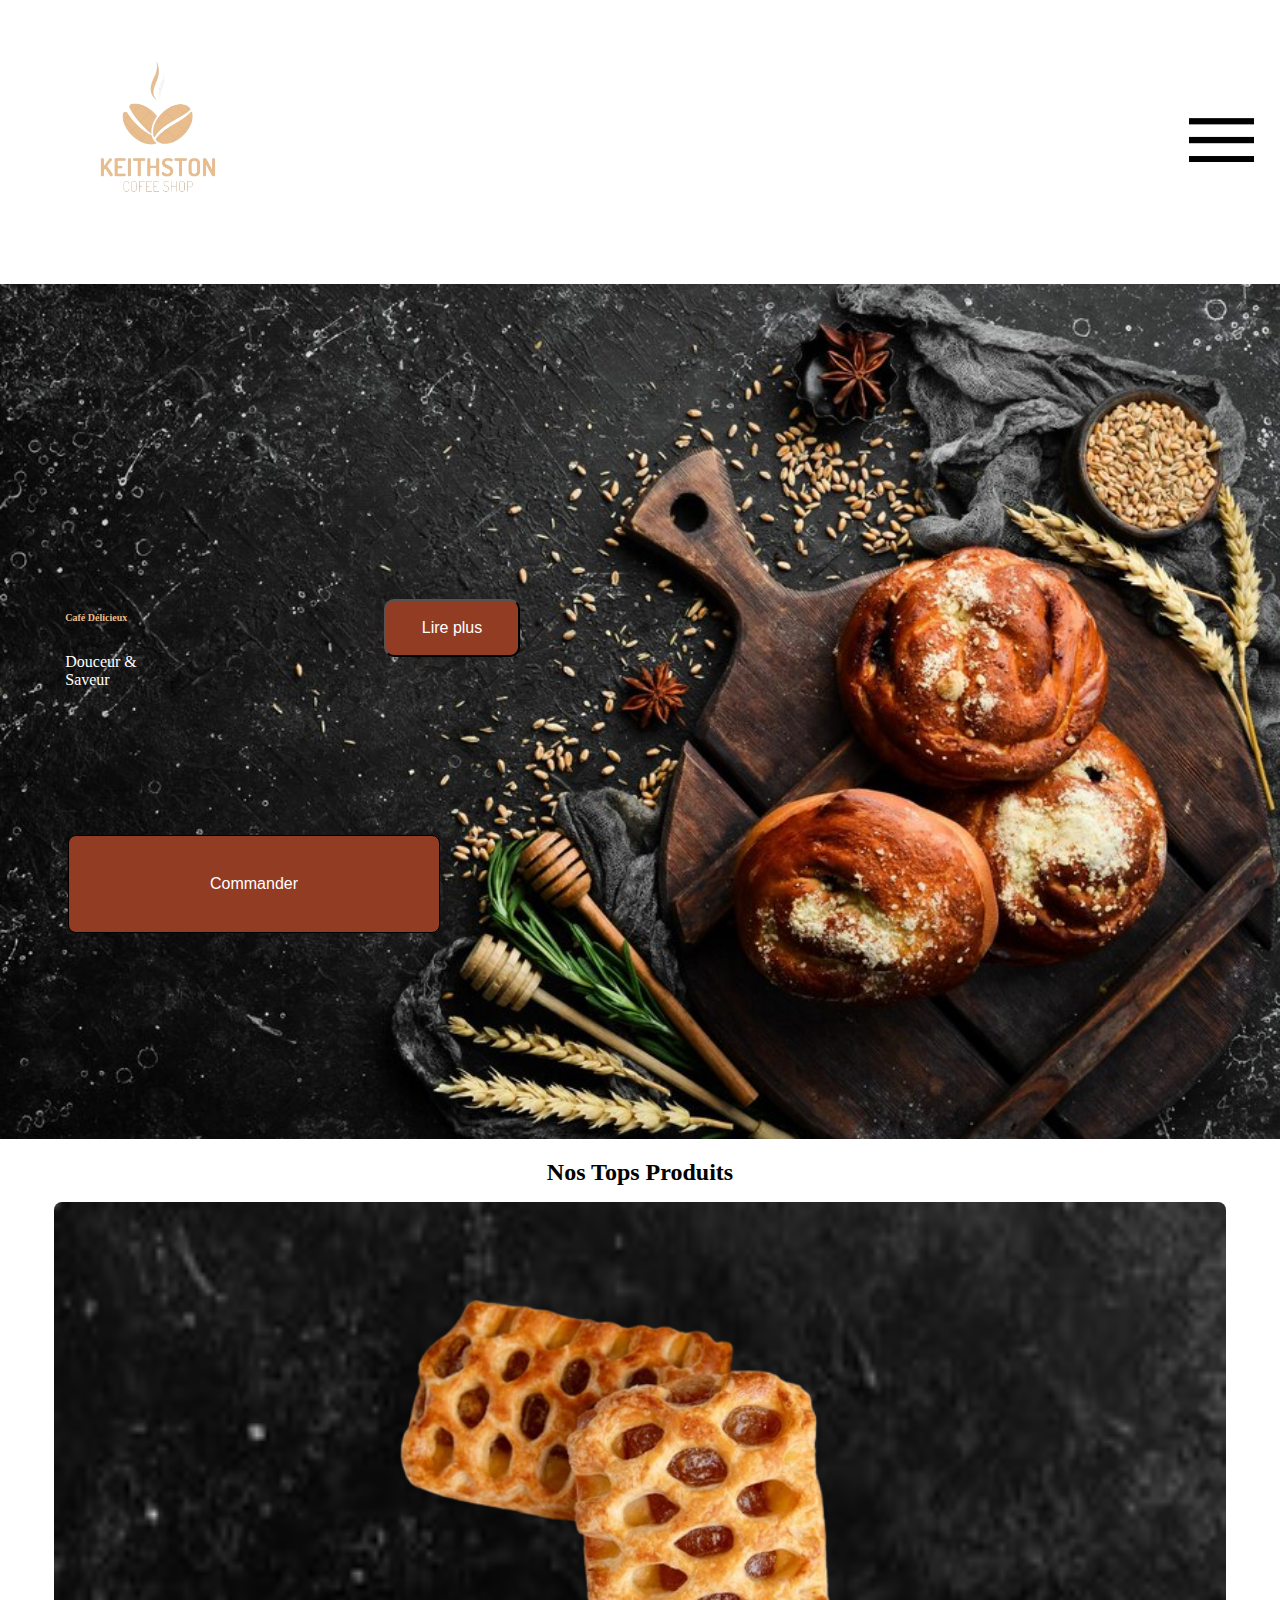
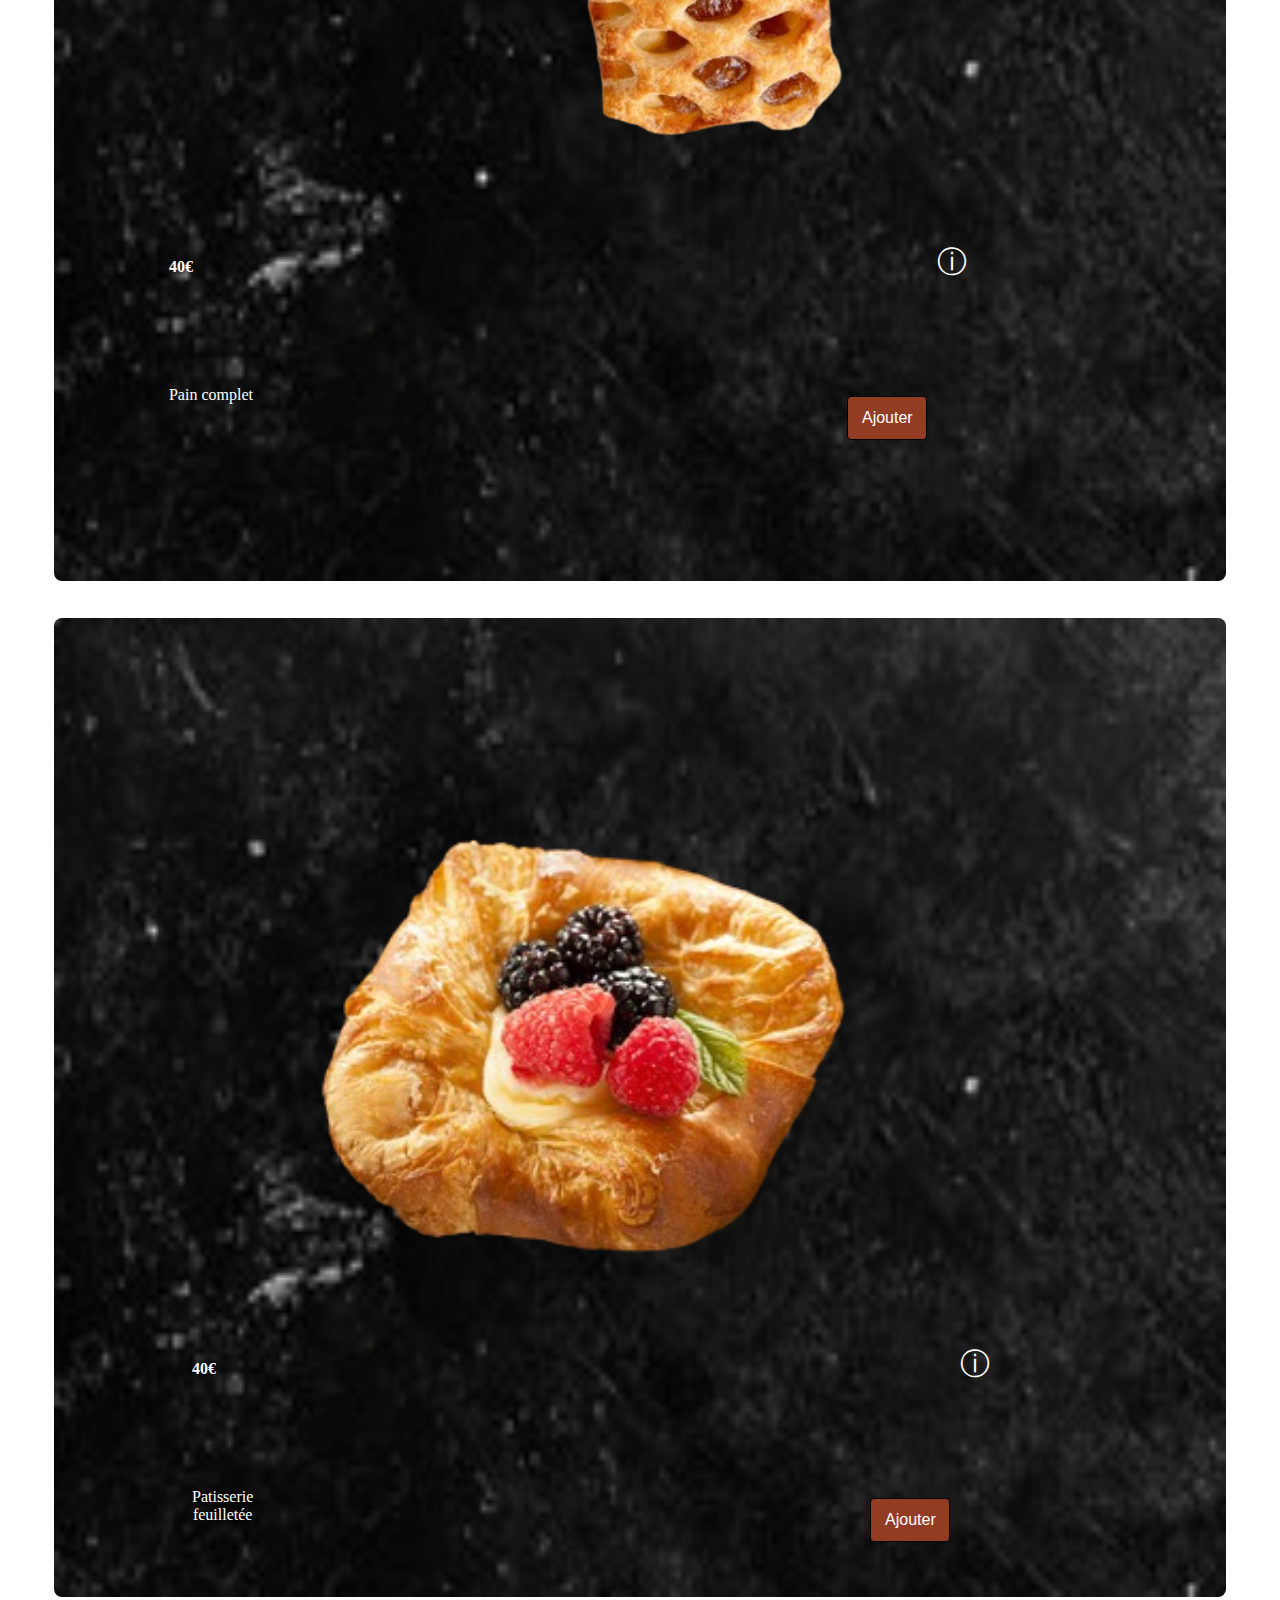
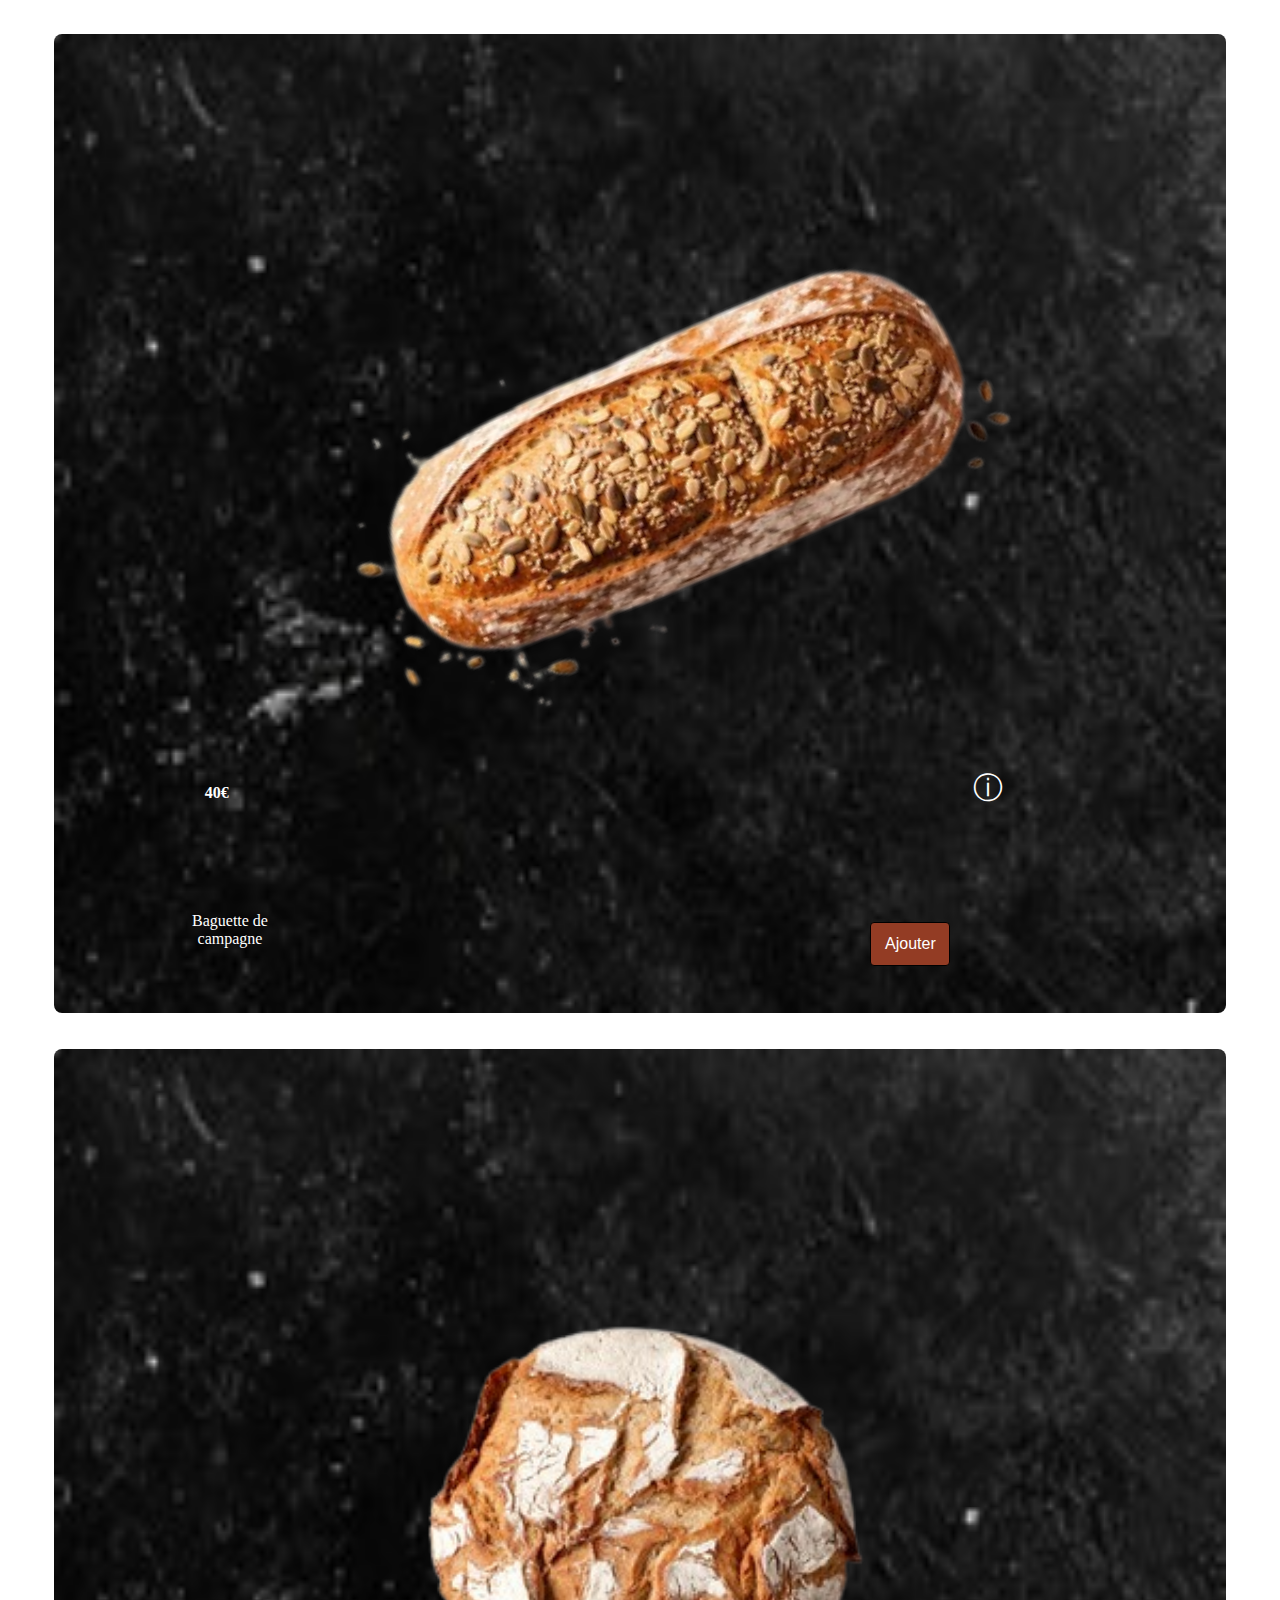
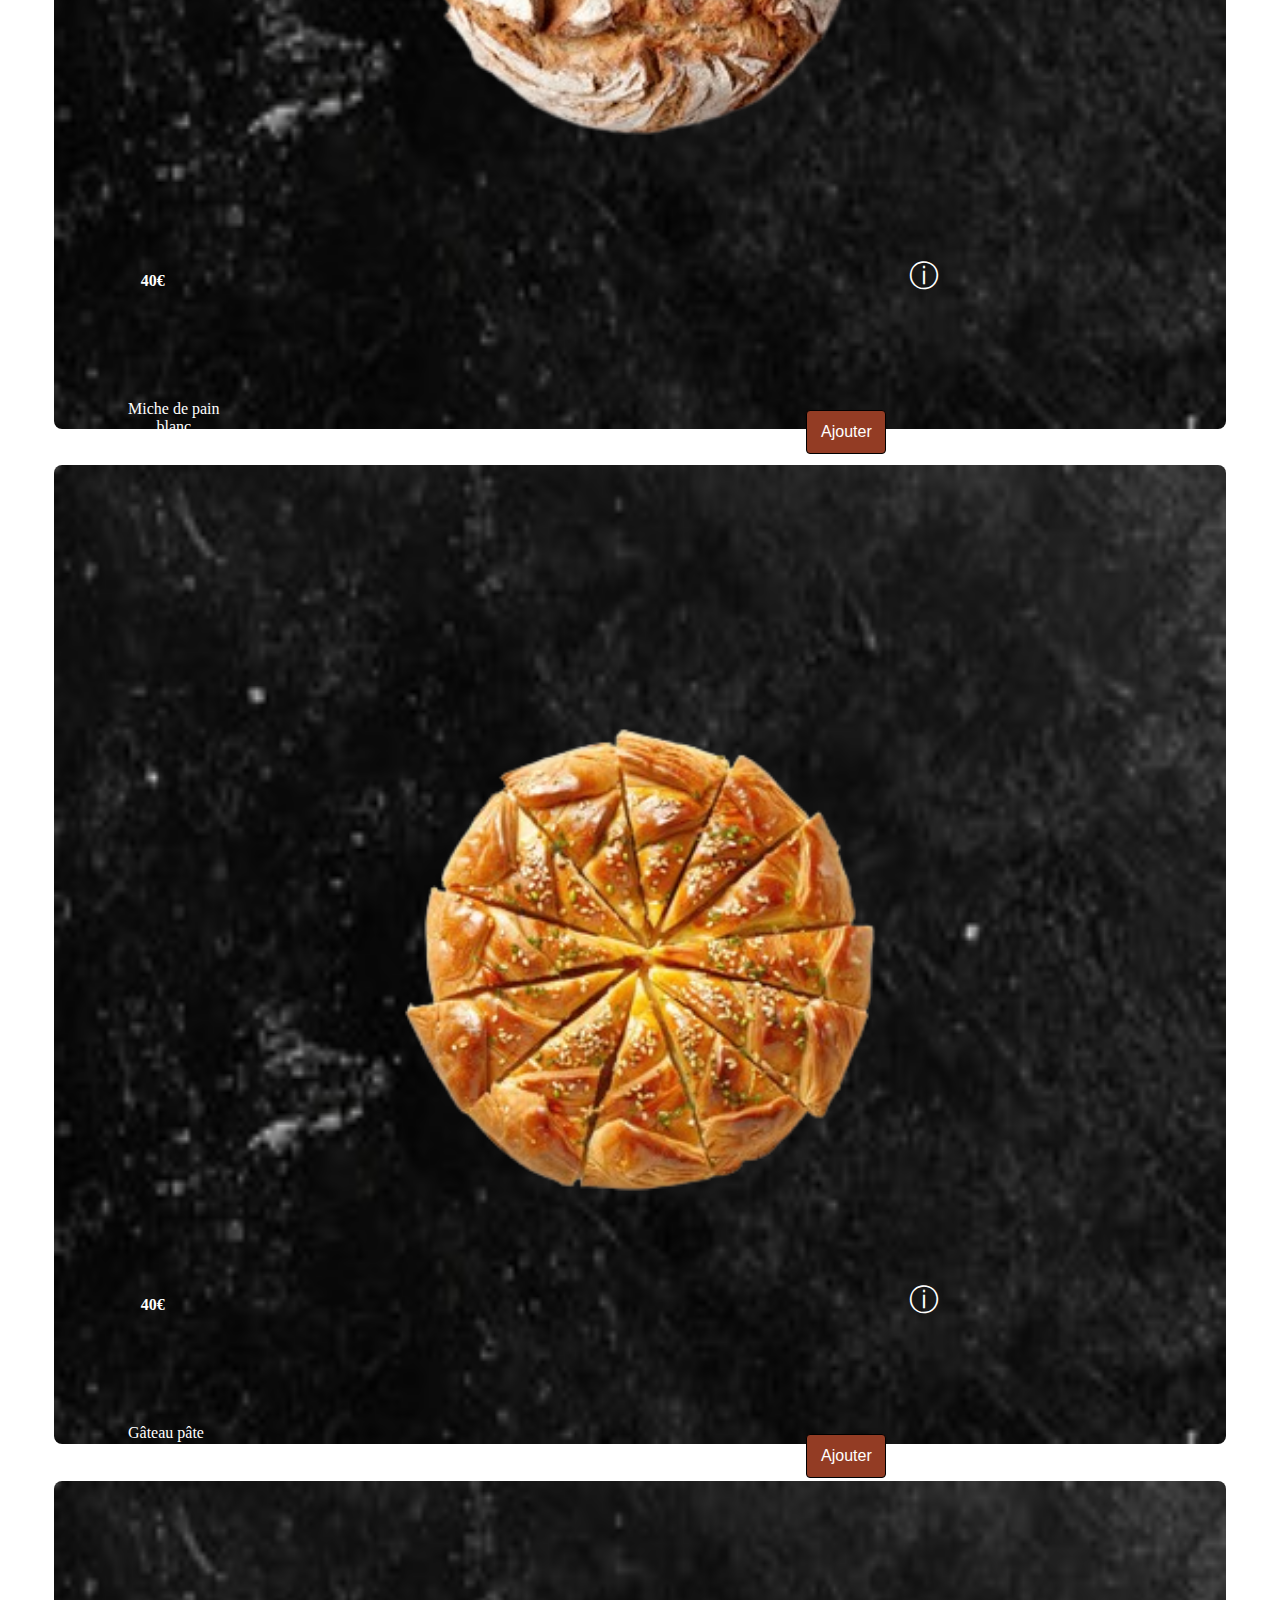
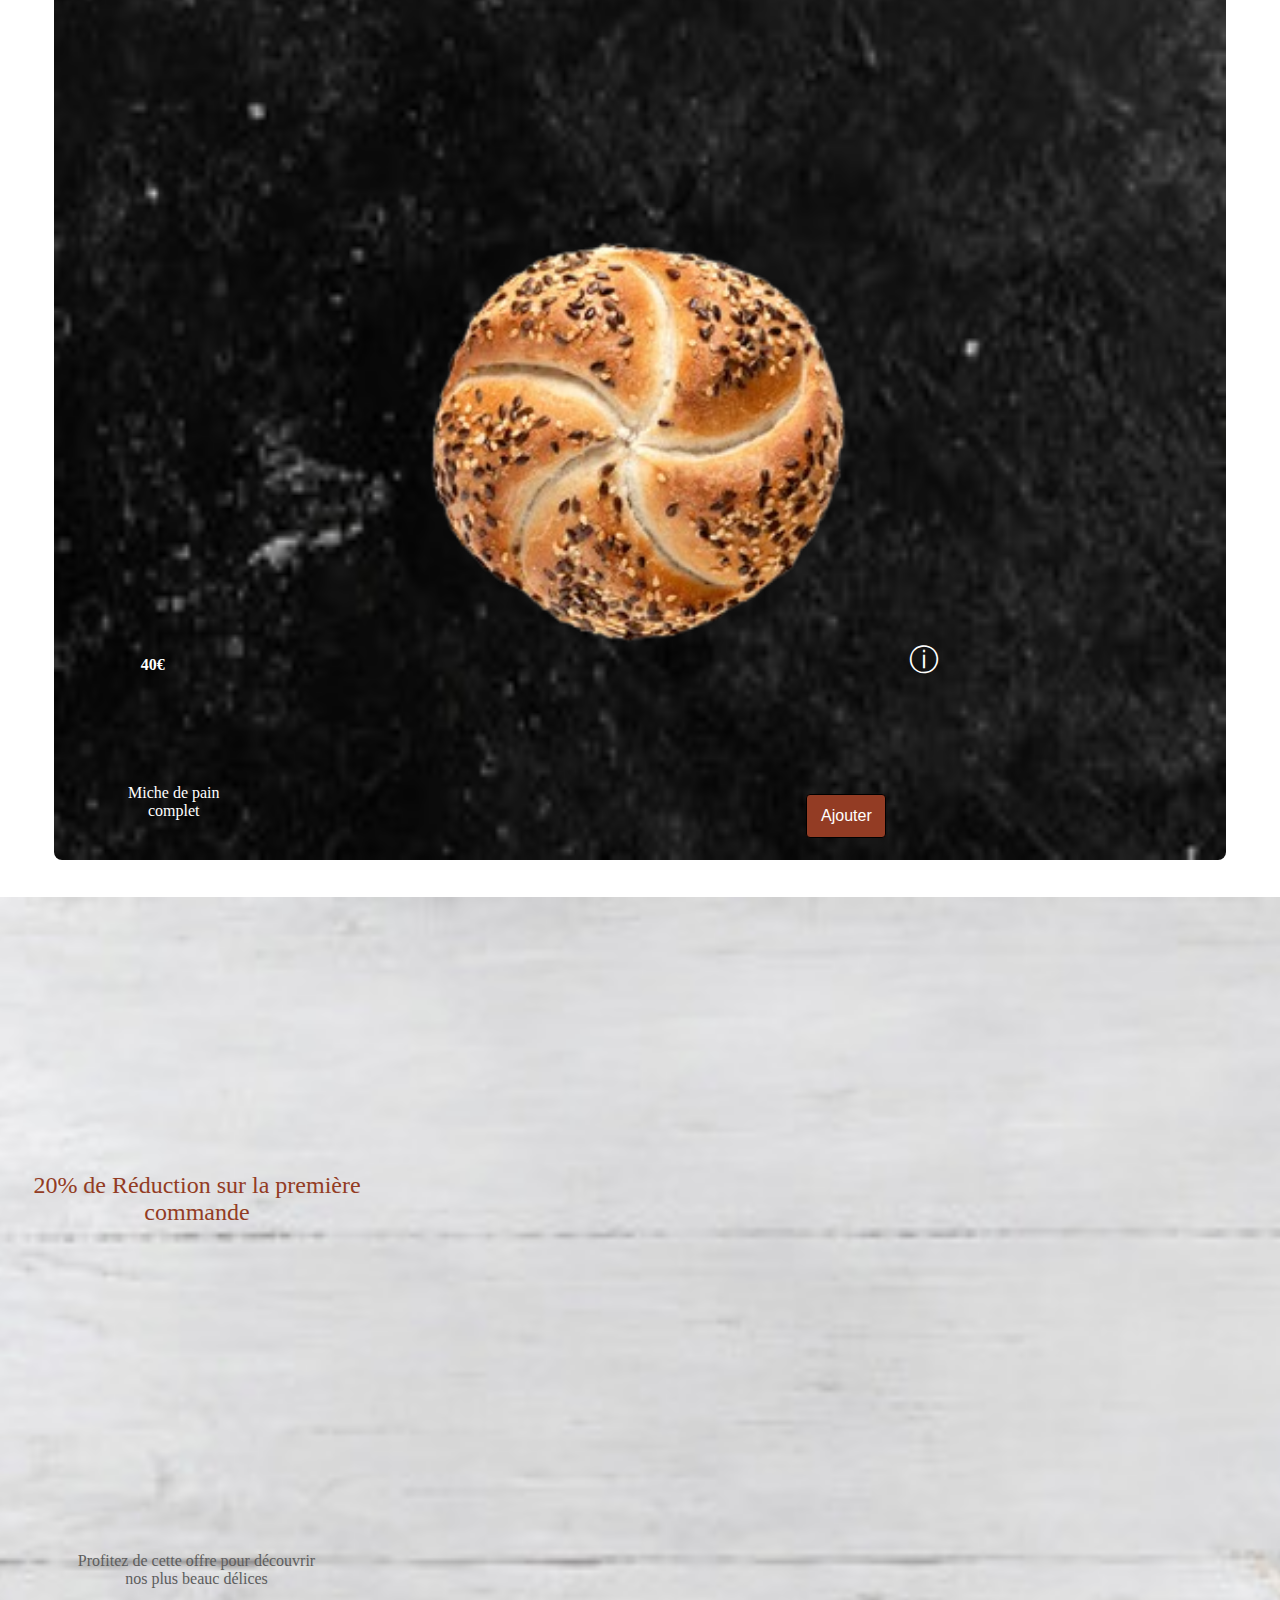
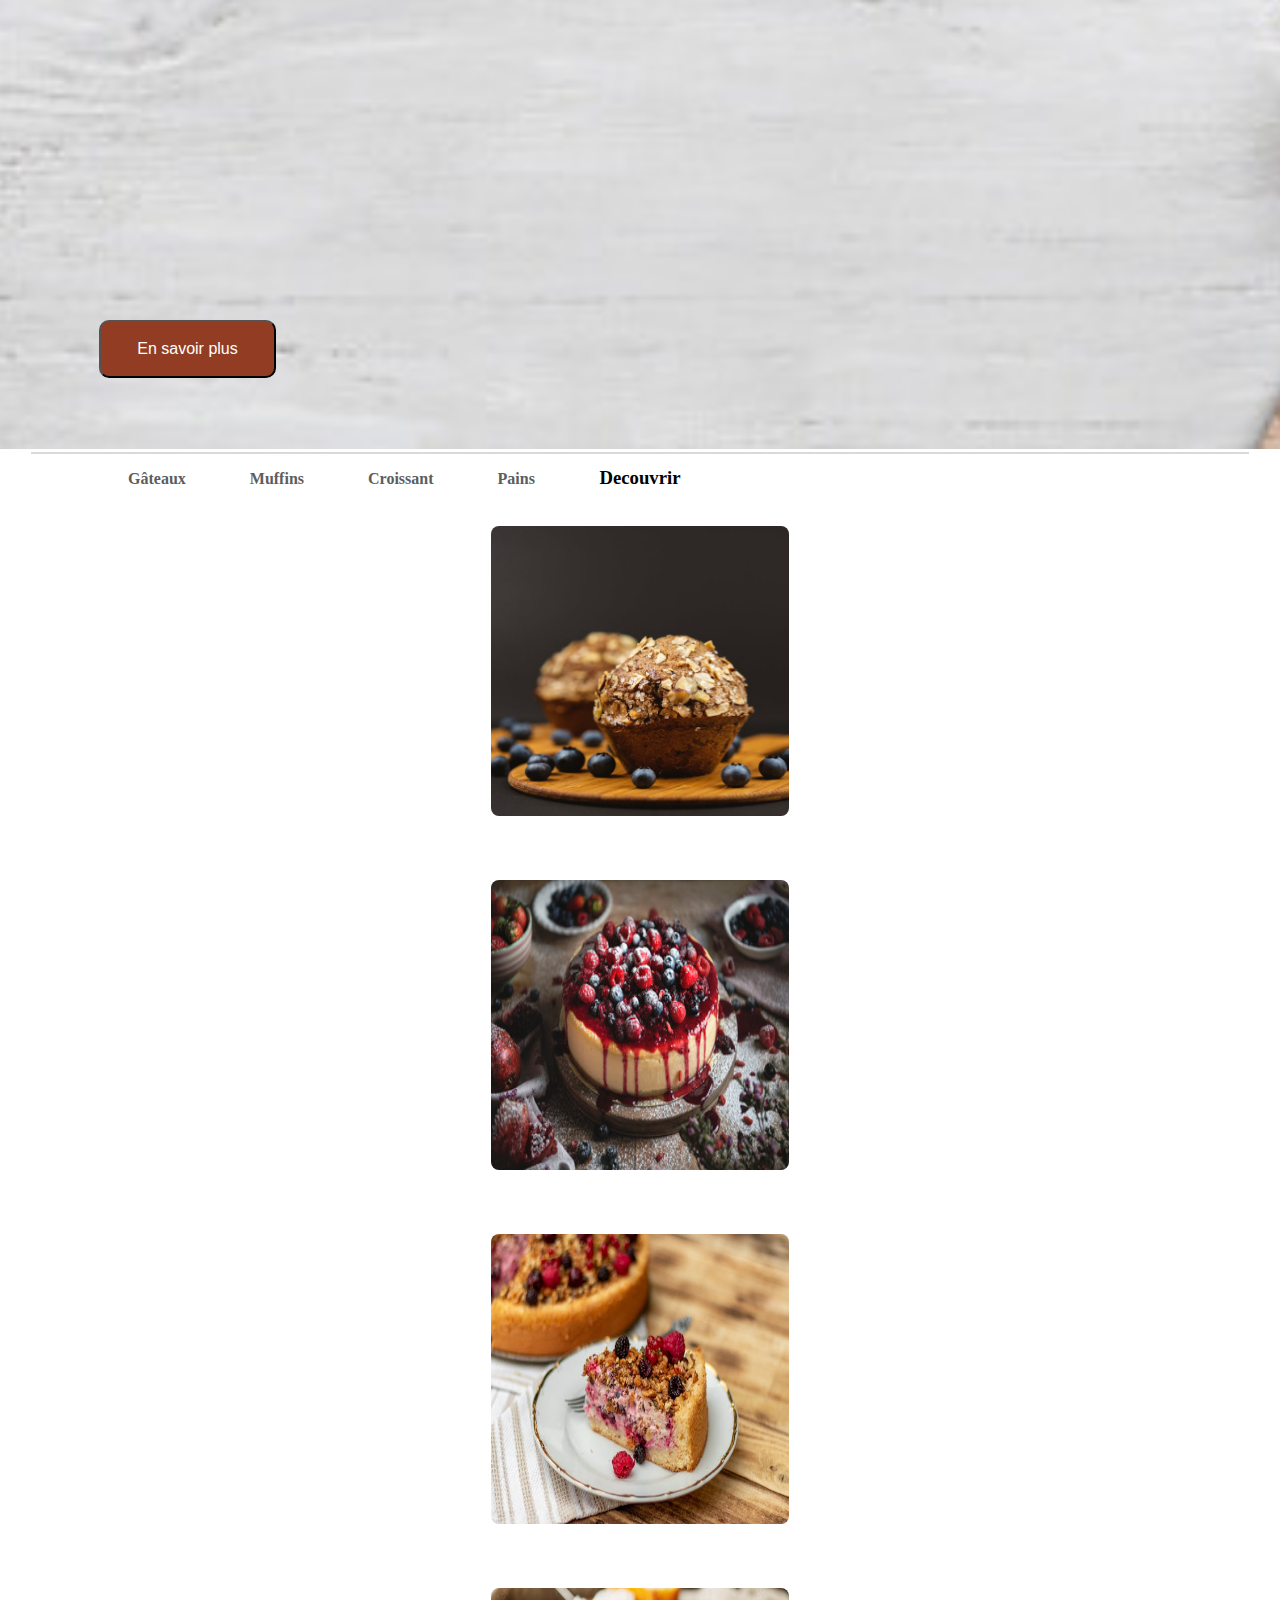
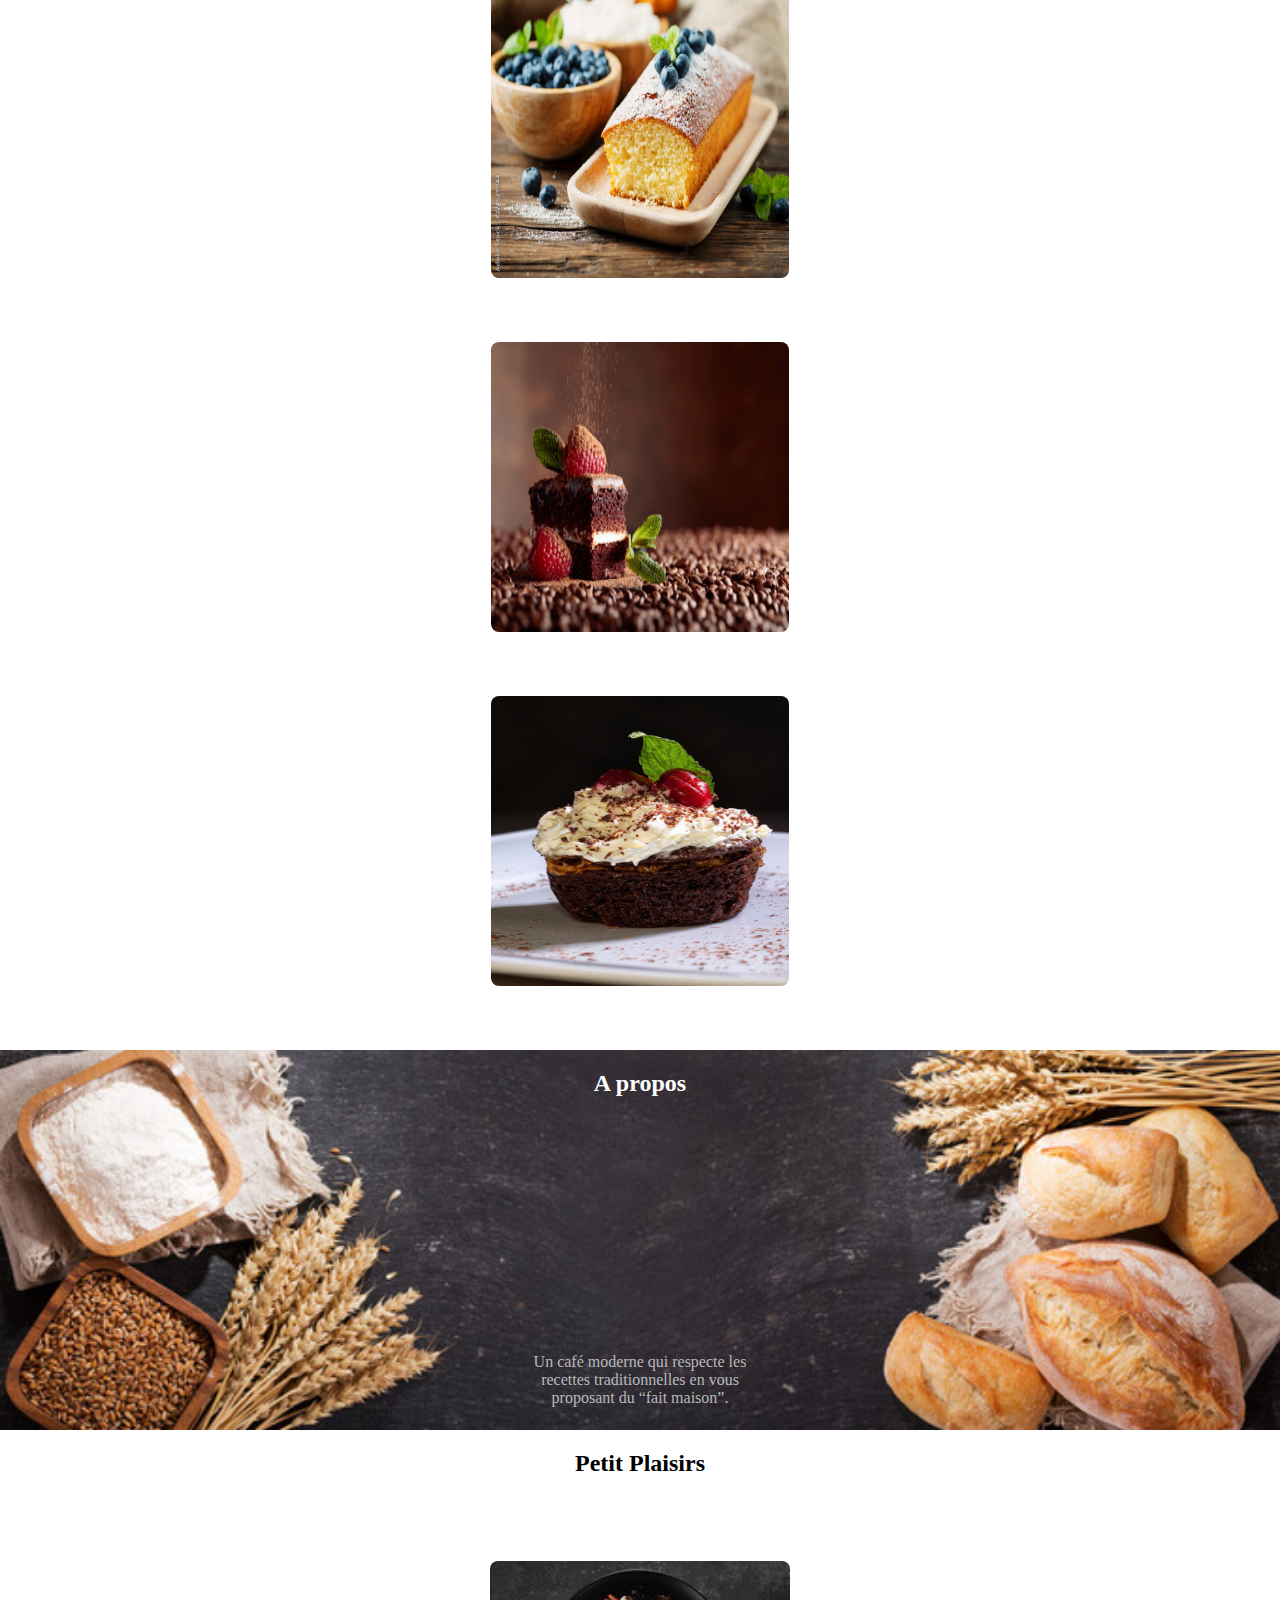
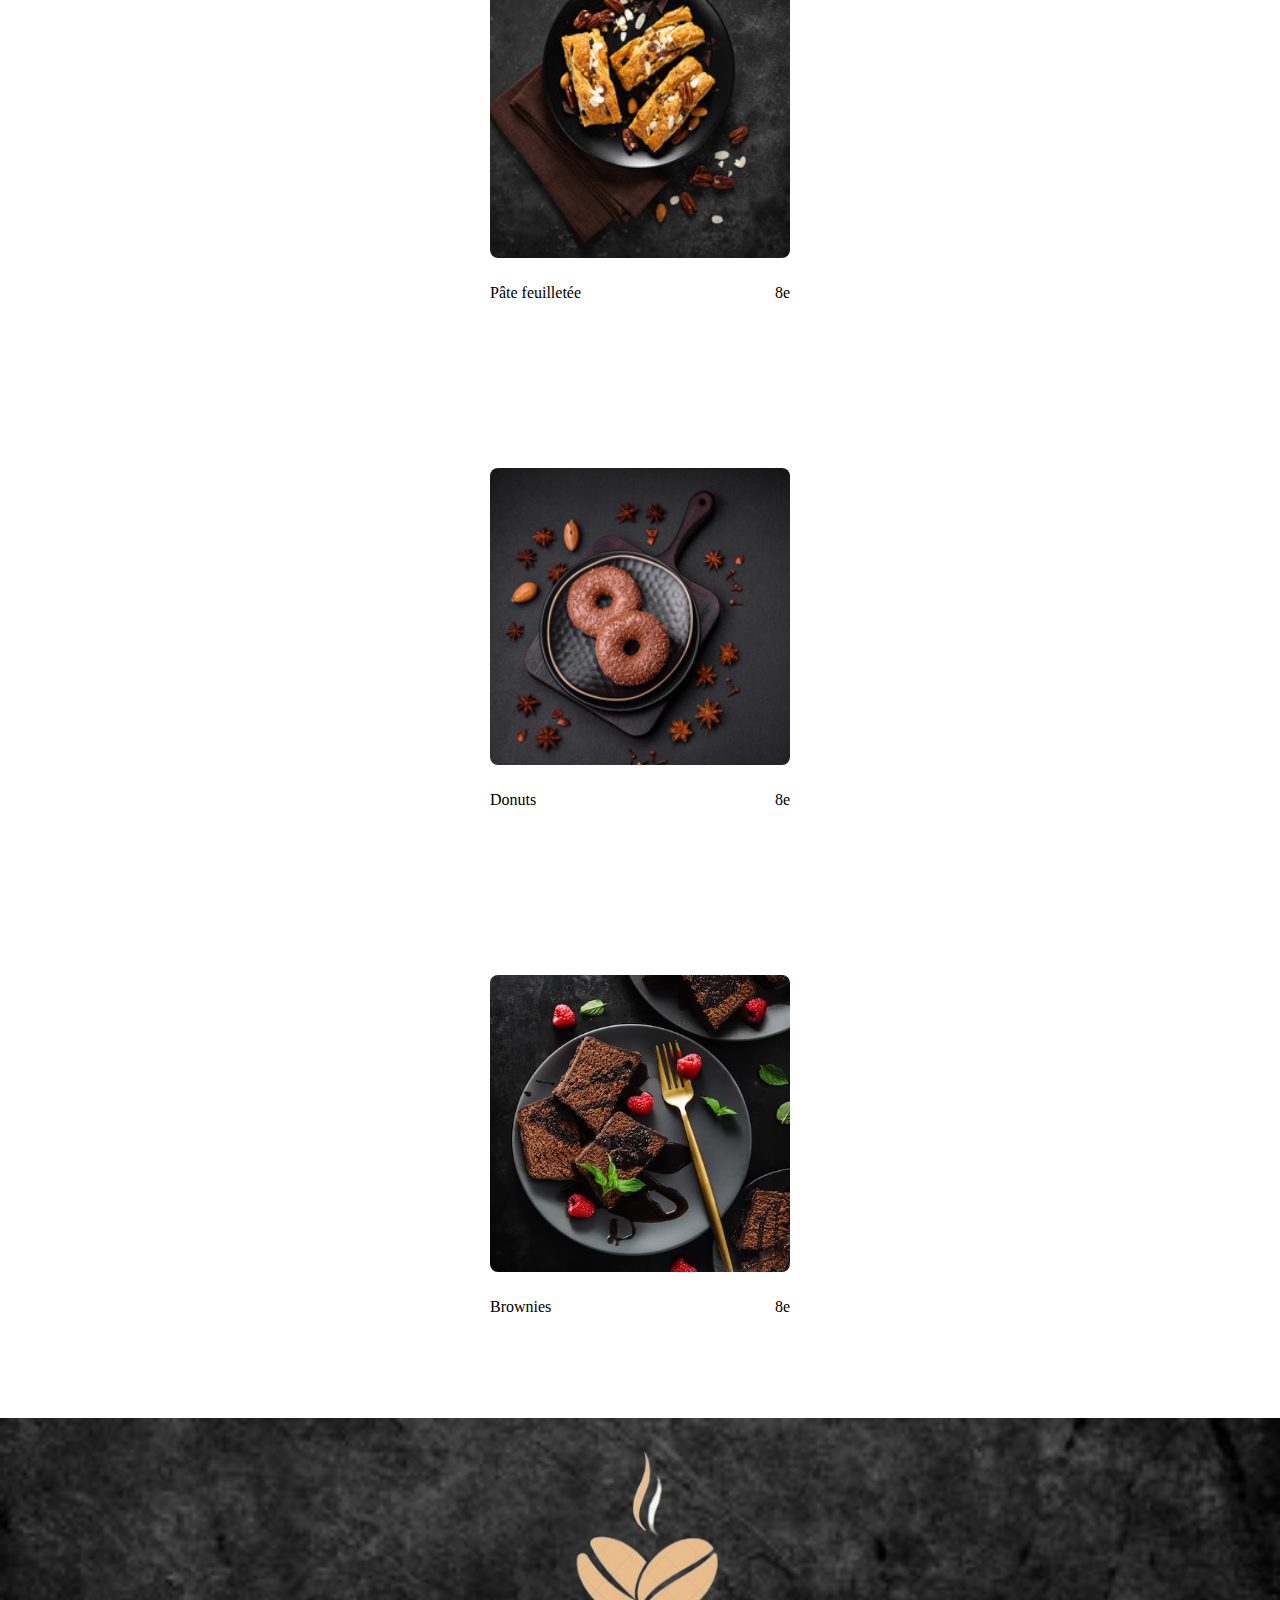
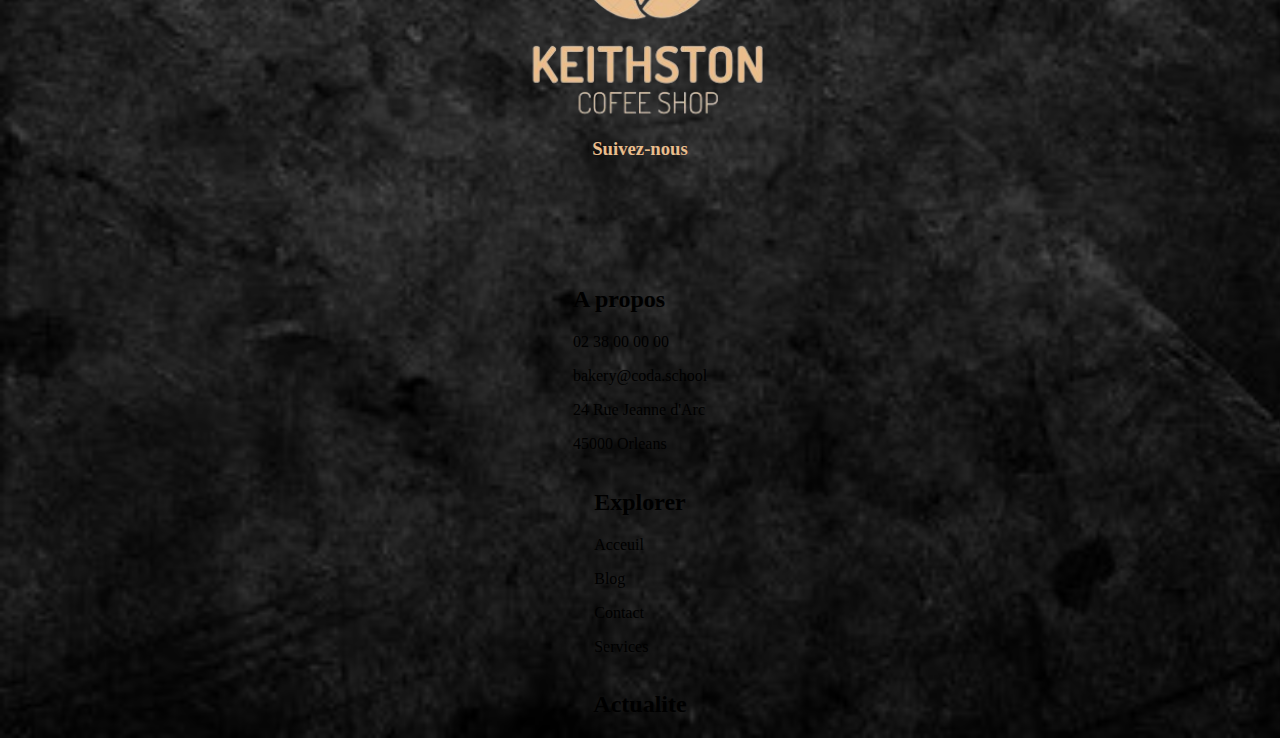
<file: site_web/site_web/index.html>
<!DOCTYPE html>
<html lang="fr">
<head>
    <meta charset="UTF-8">
    <meta name="viewport" content="width=device-width, initial-scale=1.0">
    <link rel="stylesheet" href="index.css">
    <title>Document</title>
</head>
<body>
    <section>
        <header>
            <div class="logo">
                <img src="images/logo.png" alt="rien">
            </div>
            <div class="bar"><img src="images/bars.png" alt="riens"></div>
        </header>
    </section>
    <article class="frontpage">
        <img src="images/background_home.png" alt="rien">
        <button>Commander</button>
        <div>
            <p>Café Délicieux</p>
            <h2>Douceur & <br>Saveur</h2>
        </div>
    </article>

    <article class="TopProduit">
        <h1>Nos Tops Produits</h1>
        <section class="produit1">
            <img id="background-img" src="images/food/topproduitback.png" alt="rien">
            <img id="bread-img" src="images/food/paincomplet.png" alt="paincomplet">
            <div class="ranger2">
                <h3>40€ </h3>
                <h2>ⓘ</h2>
            </div>
            <div class="ranger3">
                <h3>Pain complet</h3>
                <button>Ajouter</button>

            </div>
        </section>
        <section class="produit2">
            <img id="background-img" src="images/food/topproduitback.png" alt="rien">
            <img id="patisserie-img"src="images/food/patisserie.png" alt="paincomplet">
            <div class="ranger2">
                <h3>40€ </h3>
                <h2>ⓘ</h2>
            </div>
            <div class="ranger3">
                <h3>Patisserie <br>feuilletée</h3>
                <button>Ajouter</button>

            </div>
        </section>
        <section class="produit3">
            <img id="background-img" src="images/food/topproduitback.png" alt="rien">
            <img id="baguette-img"src="images/food/Baguette.png" alt="paincomplet">
            <div class="ranger2">
                <h3>40€ </h3>
                <h2>ⓘ</h2>
            </div>
            <div class="ranger3">
                <h3>Baguette de<br>campagne</h3>
                <button>Ajouter</button>

            </div>
        </section>
        <section class="produit4">
            <img id="background-img" src="images/food/topproduitback.png" alt="rien">
            <img id="miche-img"src="images/food/Miche.png" alt="paincomplet">
            <div class="ranger2">
                <h3>40€ </h3>
                <h2>ⓘ</h2>
            </div>
            <div class="ranger3">
                <h3>Miche de pain<br>blanc</h3>
                <button>Ajouter</button>

            </div>
        </section>
                <section class="produit5">
            <img id="background-img" src="images/food/topproduitback.png" alt="rien">
            <img id="gateau-img"src="images/food/Gateau.png" alt="paincomplet">
            <div class="ranger2">
                <h3>40€ </h3>
                <h2>ⓘ</h2>
            </div>
            <div class="ranger3">
                <h3>Gâteau pâte<br>feuilletée</h3>
                <button>Ajouter</button>

            </div>
        </section>
        <section class="produit6">
            <img id="background-img" src="images/food/topproduitback.png" alt="rien">
            <img id="miche2-img"src="images/food/Michelle.png" alt="paincomplet">
            <div class="ranger2">
                <h3>40€ </h3>
                <h2>ⓘ</h2>
            </div>
            <div class="ranger3">
                <h3>Miche de pain<br>complet</h3>
                <button>Ajouter</button>

            </div>
        </section>
    </article>
    <section class="reduc">
        <h2>20% de Réduction sur la première <br> commande</h2>
        <p>Profitez de cette offre pour découvrir <br>nos plus beauc délices</p>
        <button>En savoir plus</button>
    </section>
    <section class="decouvrir">
        <h3>Decouvrir</h3>
        <div class="choix">
            <p>Gâteaux</p>
            <p>Muffins</p>
            <p>Croissant</p>
            <p>Pains</p>
        </div>
        <div class="line">
            <hr width="95%" color="#D9D9D9" size="2">
        </div>
        <div class="images">
            <img src="images/dcouvrire/muffin.png" alt="">
            <img src="images/dcouvrire/gatau.png" alt="">
            <img src="images/dcouvrire/slice.png" alt="">
            <img src="images/dcouvrire/pote.png" alt="">
            <img src="images/dcouvrire/chocolate.png" alt="">
            <img src="images/dcouvrire/chocolatemuffin.png" alt="">
            
        </div>
    </section>
    <section class="apropos">
        <h2>A propos</h2>
        <p>Un café moderne qui respecte les <br> recettes traditionnelles en vous <br> proposant du “fait maison”. </p>
        <button>Lire plus</button>
    </section>
    <section class="plaisire">
        <h2>Petit Plaisirs</h2>
        <div class="pate">
            <img src="images/food/pate.png" alt="plat de pates">
            <div class="rang1">
                <span>Pâte feuilletée</span>
                <span>8e</span>
            </div>
        </di>

        </div>
        <div class="donuts">
            <img src="images/food/Donut.png" alt="plat de donuts">
            <div class="rang1">
                <span>Donuts</span>
                <span>8e</span>
            </div>
        </div>
        <div class="brownie">
            <img src="images/food/Brownie.png" alt="plat de brownie">
            <div class="rang1">
                <span>Brownies</span>
                <span>8e</span>
            </div>
        </div>
    </section>
    <footer>

        <img id="logo2" src="images/logo2.png" alt="logo">
        <section class="socials">
            <h3>Suivez-nous</h2>
            <div id="logos">
                
            </div>
        </section>
        <section id="propos">
            <h2>A propos</h2>
            <p>02 38 00 00 00</p>
            <p>bakery@coda.school</p>
            <p>24 Rue Jeanne d'Arc</p>
            <p>45000 Orleans</p>
        </section>
        <section id="explore">
            <h2>Explorer</h2>
            <p>Acceuil</p>
            <p>Blog</p>
            <p>Contact</p>
            <p>Services</p>
        </section>
        <section id="actu">
            <h2>Actualite</h2>
            <div id="nouvdelice">

            </div>
            <di id="painraisin">

            </di>
        </section>
    </footer>
</body>
</html>
</file>
<file: site_web/site_web/index.css>
body {
    margin: 0;
}
header{
    display: flex;
    align-items: center;
    justify-content: space-between;
    padding: 0.95vw 2vw;
    
}


.logo img{
    width: 20vw;
    height: auto;

}


.bar img{
    width: 5.09vw;
    height: 3.42vw;

}

.frontpage img{
    position:relative;
    width: 100vw;
    height: auto;
    margin-top: auto;
    
}

.frontpage button {
    border:1px solid #000000;
    background-color: #933C24;
    border-radius: 8px;
    height: 7.63vw;
    width: 29.01vw;
    font-size: medium;
    font-weight: 600px;
    color: white;
    position: absolute;
    top: 65.27vw;
    left: 5.34vw;
}
.frontpage p{
    color:  #E9BD8C;
    position: absolute;
    top: 47vw;
    left: 5.1vw;
    font-size: 10px;
    font-weight: 600;
}
.frontpage h2{
    color: white;
    position: absolute;
    top: 50vw;
    left: 5.1vw;
    font-size: 16px;
    font-weight: 400;
}
.TopProduit {

    justify-content: center;
    text-align: center;

}

.TopProduit h1 {
    font-size: 24px;
    font-weight: 600;
}

.TopProduit .produit1{
    align-items: center;
    position: relative;
    display: inline-block;
}

#background-img {
    align-self: center;
    position: relative;
    height: 76.5vw;
    width: 91.6vw;
    border-radius: 8px;
    margin-bottom: 2.545vw;
}

.TopProduit .produit1 #bread-img {
    position: absolute;
    height: 60vw;
    width: auto;
    top: -10%;
    left: 50%; /*keep the percentage in mind */
    transform: translateX(-50%);
}

.ranger2 {
    display: flex;
    flex-direction: row;
    position: absolute;
    top: 50vw;
    left: 9vw;
}

.ranger2 h3{
    color: white;
    font-weight: 600;
    font-size: 16px;

}
.ranger2 h2{
    position: absolute;
    color: white;
    font-weight: 1;
    font-size: 30px;
    left: 60vw;
    top: -50%;

}

.ranger3 {
    display: flex;
    flex-direction: row;
    position: absolute;
    top: 60vw;
    left: 9vw;
}

.ranger3 h3 {
    color: white;
    font-weight: 500;
    font-size: 16px;
}

.ranger3 button {
    border:1px solid #000000;
    background-color: #933C24;
    border-radius: 4px;
    height: 44px;
    width: 80px;
    font-size: medium;
    font-weight: 600px;
    color: white;
    position: absolute;
    top: 2vw;
    left: 53vw;
}

.TopProduit .produit2 #patisserie-img {
    position: absolute;
    height: 40vw;
    width: auto;
    top: 185vw;
    left: 50%; /*keep the percentage in mind */
    transform: translateX(-50%);
}

.produit2 .ranger2 {
    display: flex;
    flex-direction: row;
    position: absolute;
    top: 230vw;
    left: 15vw;
}

.produit2 .ranger3 {
    display: flex;
    flex-direction: row;
    position: absolute;
    top: 240vw;
    left: 15vw;
}

.produit3 #baguette-img {
    position: absolute;
    height: 40vw;
    width: auto;
    top: 254vw;
    rotate: -22.97deg;
    left: 50%; /*keep the percentage in mind */
    transform: translateX(-50%);
}

.produit3 .ranger2 {
    display: flex;
    flex-direction: row;
    position: absolute;
    top: 310vw;
    left: 16vw;
}

.produit3 .ranger3 {
    display: flex;
    flex-direction: row;
    position: absolute;
    top: 320vw;
    left: 15vw;
}

.produit4 #miche-img {
    position: absolute;
    height: 40vw;
    width: auto;
    top: 350vw;
    left: 50%; /*keep the percentage in mind */
    transform: translateX(-50%);
}

.produit4 .ranger2 {
    display: flex;
    flex-direction: row;
    position: absolute;
    top: 395vw;
    left: 11vw;
}

.produit4 .ranger3 {
    display: flex;
    flex-direction: row;
    position: absolute;
    top: 405vw;
    left: 10vw;
}

.produit5 #gateau-img {
    position: absolute;
    height: 40vw;
    width: auto;
    top: 430vw;
    left: 50%; /*keep the percentage in mind */
    transform: translateX(-50%);
}

.produit5 .ranger2 {
    display: flex;
    flex-direction: row;
    position: absolute;
    top: 475vw;
    left: 11vw;
}

.produit5 .ranger3 {
    display: flex;
    flex-direction: row;
    position: absolute;
    top: 485vw;
    left: 10vw;
}

.produit6 #miche2-img {
    position: absolute;
    height: 40vw;
    width: auto;
    top: 515vw;
    left: 50%; /*keep the percentage in mind */
    transform: translateX(-50%);
}

.produit6 .ranger2 {
    display: flex;
    flex-direction: row;
    position: absolute;
    top: 550vw;
    left: 11vw;
}

.produit6 .ranger3 {
    display: flex;
    flex-direction: row;
    position: absolute;
    top: 560vw;
    left: 10vw;
}

.reduc {
    background-image: url(images/background_reduc.png);
    background-position: -100% center;
    background-size: cover;
    overflow: hidden;
    height: 90vw;
    width: 100%;
}

.reduc h2 {
    position: absolute;
    text-align: center;
    top: 590vw;
    left: 10px;
    width: 374px;
    color: #933C24;
    font-size: 24px;
    font-weight: 500;
}

.reduc p{
    position: absolute;
    text-align: center;
    top: 620vw;
    left: 49px;
    width: 295px;
    color: #5D5D5D;
    font-size: 16px;
    font-weight: 400;
}

.reduc button{
    background-color: #933C24;
    border-radius: 10px;
    height: 58px;
    width: 177px;
    font-size: medium;
    font-weight: 600px;
    color: white;
    position: absolute;
    top: 650vw;
    left: 99px;
}
.decouvrir .choix {
    display: flex;
    flex-direction: row;
    text-align: center;
    margin-left: 5vw;
}

.decouvrir h3{
    text-align: center;
    color: #000000;
    size: 24px;
    font-weight: 600;
}

.choix p{
    margin-left: 5vw;
    color: #5D5D5D;
    size: 16px;
    font-weight: 600;
    margin-top: -3vw;
}

.line {
    margin-top: -5vw;
}
.decouvrir .images{
    display: flex;
    flex-direction: column;
    justify-content: center;
    align-items: center;

}

.decouvrir .images img {
    height: 290px;
    width: 298px;
    border-radius: 8px;
    margin-top: 5vw;
}

.apropos{
    background-image: url(images/Aproposback.png);
    background-position: -105% center;
    background-size: cover;
    overflow: hidden;
    height: 380px;
    width: 100%;
    margin-top: 5vw;
}

.apropos h2{
    text-align: center;
    font-size: 24px;
    font-weight: 600;
    color: #FFFFFF;
}

.apropos p{
    margin-top: 20vw;
    text-align: center;
    font-size: 16px;
    font-weight: 400;
    color: #B9B9B9;
}

.apropos button{
    align-items: center;
    position: absolute;
    background-color: #933C24;
    border-radius: 10px;
    height: 58px;
    width: 136px;
    font-size: medium;
    font-weight: 600px;
    color: white;
    margin-left: 30%;
    top: 66.5%;


}

.plaisire {
    display: flex;
    flex-direction: column;
    justify-content: center;
    align-items: center;


}
.plaisire img {
    width: 300px;
    height: 297px;
    border-radius: 8px;
    display: flex;
    flex-direction: column;
    text-align: center;
    margin-top: 5vw;
    margin-bottom: 2vw;
}

.plaisire .rang1 {
    display: flex;
    justify-content: space-between;
    width: 100%;
    margin-bottom: 8vw;
}

.plaisire p {
    font-size: 16px;
    font-weight: 600;
}

.plaisire h2 {
    font-size: 24px;
    font-weight: 600;
}

footer{
    background-image: url(images/backsocials.png);
    background-size: cover;
    display: flex;
    flex-direction: column;
    align-items: center;

}

footer #back {
    position: absolute;
    width: 100%;

}

footer #logo2 {
    position: relative;
    top: 65%;
    width: 40vw;
    height: 40vw;
    margin-top: -5vw;
}



footer .socials h3 {
    position: relative;
    color: #E9BD8C;
    margin-top: -10vw;
    width: 146px;
    height: 17px;
    text-align: center;
}
</file>
